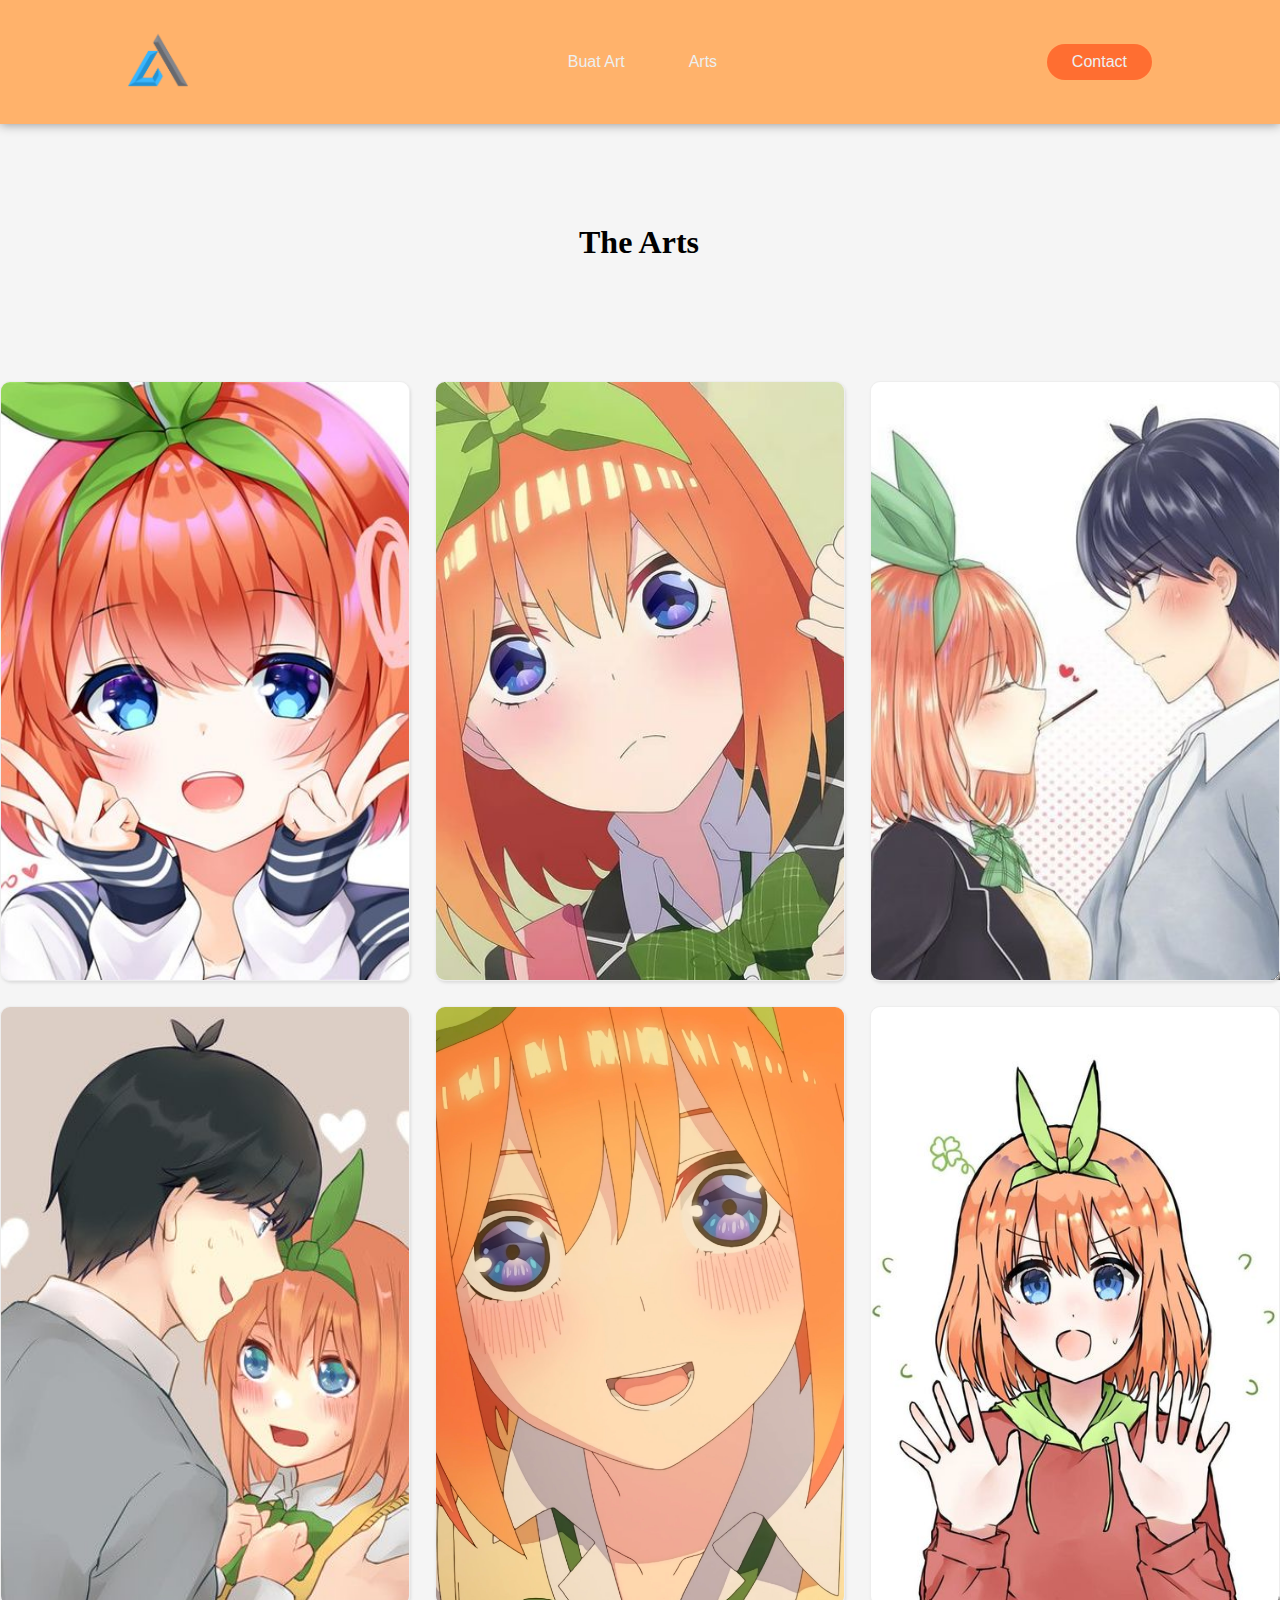
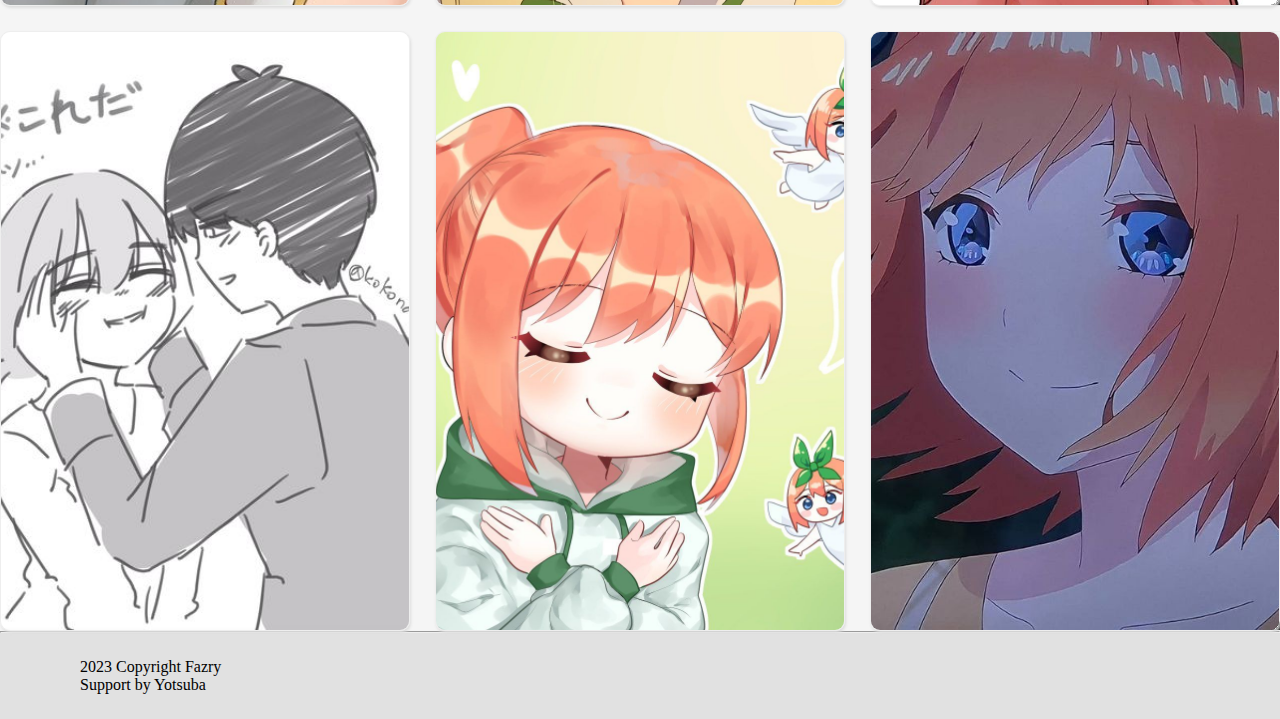
<file: html/artist.html>
<!DOCTYPE html>
<html lang="en">
<head>
    <meta charset="UTF-8">
    <meta http-equiv="X-UA-Compatible" content="IE=edge">
    <meta name="viewport" content="width=device-width, initial-scale=1.0">
    <link rel="stylesheet" href="../css/artist.css">
    <title>Artist</title>
</head>
<body>
    <header>
        <a href="index.html"><img src="../img/logo2.png" height="60px" alt="logo"></a>
        <nav>
            <ul class="nav__links">
                <li><a href="buat.html">Buat Art</a></li>
                <li><a href="artist.html">Arts</a></li>
            </ul>
        </nav>
        <a class="cta" href="#"><button>Contact</button></a>
    </header>

    <div class="opening">
        <h1>The Arts</h1>
    </div>

    <div class="container">
        <div class="gallery">
            <img src="../img/arts-yotsuba8.jpg" alt="arts">
            <div class="img-title img-caption-1">
                <a href="arts1.html"><h3>Shimo</h3>
                <p>Yotsuba</p>
                </a>
            </div>
        </div>
        <div class="gallery">
            <img src="../img/arts-yotsuba9.jpg" alt="arts">
            <div class="img-title img-caption-2">
                <a href="arts2.html"><h3>m.craft</h3>
                <p>Yotsuba</p>
                </a>
            </div>
            
        </div>
        <div class="gallery">
            <img src="../img/arts-yotsuba10.jpg" alt="arts">
            <div class="img-title img-caption-3">
                <a href="arts3.html"><h3>Narrator 249</h3>
                <p>Yotsuba and Fuutaro</p>
                </a>
            </div>
            
        </div>
        <div class="gallery">
            <img src="../img/arts-yotsuba11.jpg" alt="arts">
            <div class="img-title img-caption-1">
                <a href="arts4.html"><h3>Skylar</h3>
                <p>Yotsuba and Fuutaro</p>
                </a>
            </div>
        </div>
        <div class="gallery">
            <img src="../img/yotsuba3.jpg" alt="arts">
            <div class="img-title img-caption-2">
                <a href="arts5.html"><h3>rikka.194</h3>
                <p>Yotsuba</p>
                </a>
            </div>
        </div>
        <div class="gallery">
            <img src="../img/arts-yotsuba16.jpg" alt="arts">
            <div class="img-title img-caption-3">
                <a href="arts6.html"><h3>Eliaskwan</h3>
                <p>Yotsuba</p>
                </a>
            </div>
        </div>
        <div class="gallery">
            <img src="../img/arts-yotsuba15.jpg" alt="arts">
            <div class="img-title img-caption-1">
                <a href="arts7.html"><h3>Sassa</h3>
                <p>Yotsuba and Fuutaro</p>
                </a>
            </div>
        </div>
        <div class="gallery">
            <img src="../img/content-yotsuba1.jpg" alt="arts">
            <div class="img-title img-caption-2">
                <a href="arts8.html"><h3>Nathan Santana</h3>
                <p>Yotsuba</p>
                </a>
            </div>
        </div>
        <div class="gallery">
            <img src="../img/arts-yotsuba5.jpg" alt="arts">
            <div class="img-title img-caption-3">
                <a href="arts9.html"><h3>Shimo</h3>
                <p>Yotsuba</p>
                </a>
            </div>
        </div>
    </div>
   


    <footer>
        <hr>
        <div class="foot">
            <p>2023 Copyright Fazry</p>
            <p>Support by Yotsuba</p>
        </div>
    </footer>
</body>
</html>
</file>
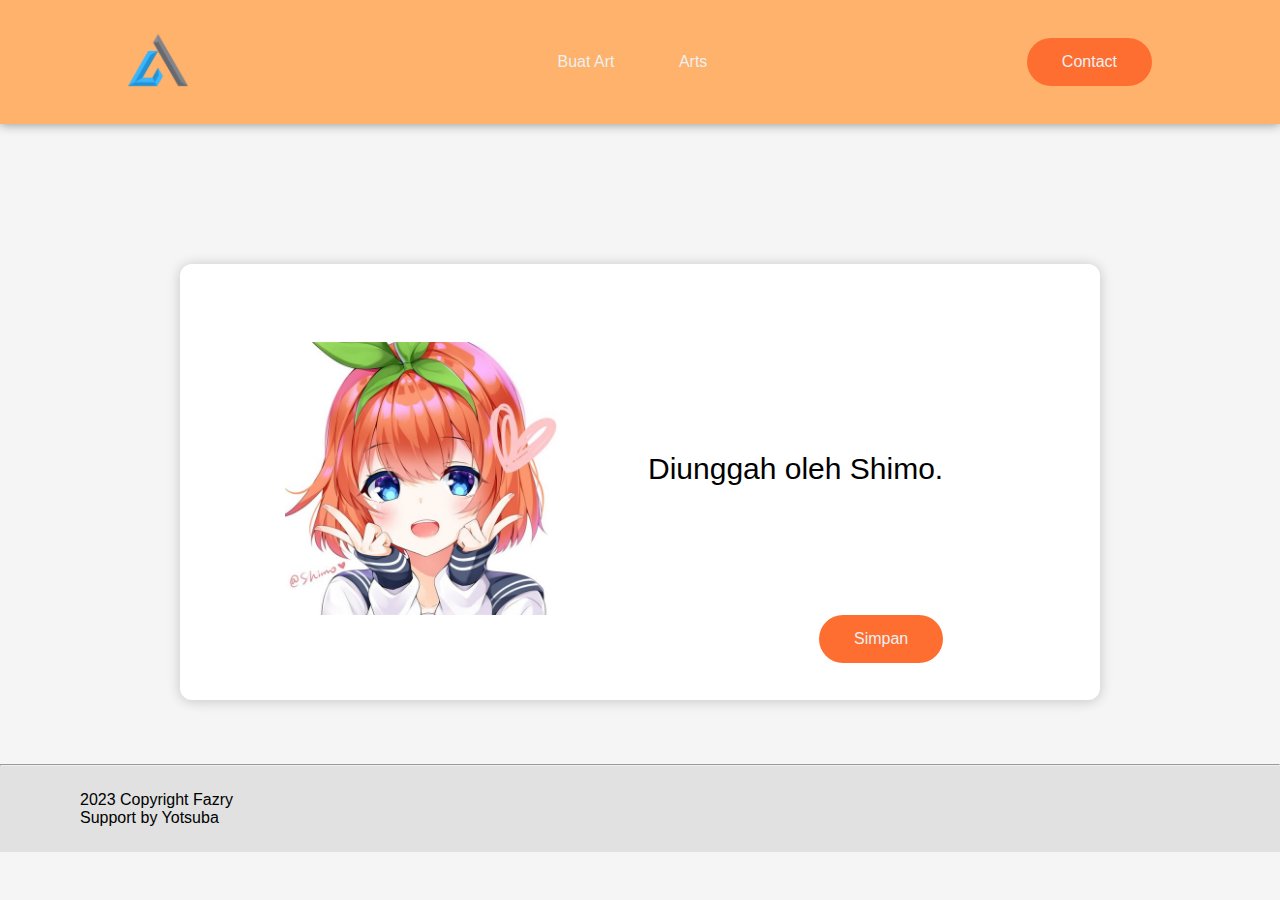
<file: html/arts1.html>
<!DOCTYPE html>
<html lang="en">
<head>
    <meta charset="UTF-8">
    <meta http-equiv="X-UA-Compatible" content="IE=edge">
    <meta name="viewport" content="width=device-width, initial-scale=1.0">
    <link rel="stylesheet" href="../css/arts-content.css">
    <link rel="stylesheet" href="../css/form.css">
    <title>Document</title>
</head>
<body>
    <header>
        <a href="index.html"><img src="../img/logo2.png" height="60px" alt="logo"></a>
        <nav>
            <ul class="nav__links">
                <li><a href="buat.html">Buat Art</a></li>
                <li><a href="artist.html">Arts</a></li>
            </ul>
        </nav>
        <a class="cta" href="#"><button>Contact</button></a>
    </header>

    <div id="daftar">
        <div class="home">
            <div class="sales-boxes">
                <div id="content">
                    <div class="kanan">
                        <p><img src="../img/arts-yotsuba8.jpg" width="50%" align="middle">Diunggah oleh Shimo.</p>
                        <a href="#"><button>Simpan</button></a>
                    </div>
                    </div>
                </div>
                </div>
            </div>
        </div>
    </div>
    
    <footer>
        <hr>
        <div class="foot">
            <p>2023 Copyright Fazry</p>
            <p>Support by Yotsuba</p>
        </div>
    </footer>
</body>
</html>
</file>
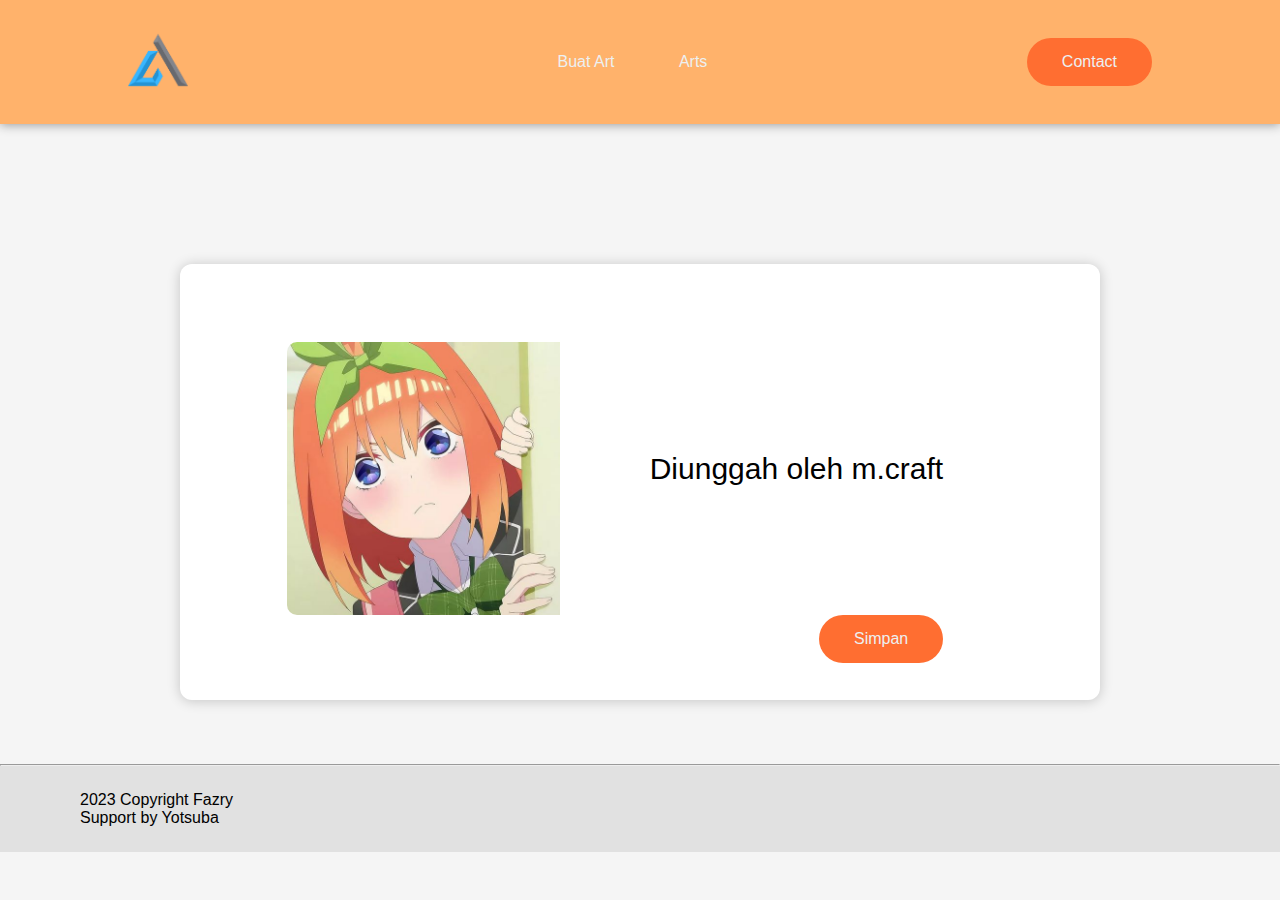
<file: html/arts2.html>
<!DOCTYPE html>
<html lang="en">
<head>
    <meta charset="UTF-8">
    <meta http-equiv="X-UA-Compatible" content="IE=edge">
    <meta name="viewport" content="width=device-width, initial-scale=1.0">
    <link rel="stylesheet" href="../css/arts-content.css">
    <link rel="stylesheet" href="../css/form.css">
    <title>Document</title>
</head>
<body>
    <header>
        <a href="index.html"><img src="../img/logo2.png" height="60px" alt="logo"></a>
        <nav>
            <ul class="nav__links">
                <li><a href="buat.html">Buat Art</a></li>
                <li><a href="artist.html">Arts</a></li>
            </ul>
        </nav>
        <a class="cta" href="#"><button>Contact</button></a>
    </header>

    <div id="daftar">
        <div class="home">
            <div class="sales-boxes">
                <div id="content">
                    <div class="kanan">
                        <p><img src="../img/arts-yotsuba9.jpg" width="50%" align="middle">Diunggah oleh m.craft</p>
                        <a href="#"><button>Simpan</button></a>
                    </div>
                    </div>
                </div>
                </div>
            </div>
        </div>
    </div>
    
    <footer>
        <hr>
        <div class="foot">
            <p>2023 Copyright Fazry</p>
            <p>Support by Yotsuba</p>
        </div>
    </footer>
</body>
</html>
</file>
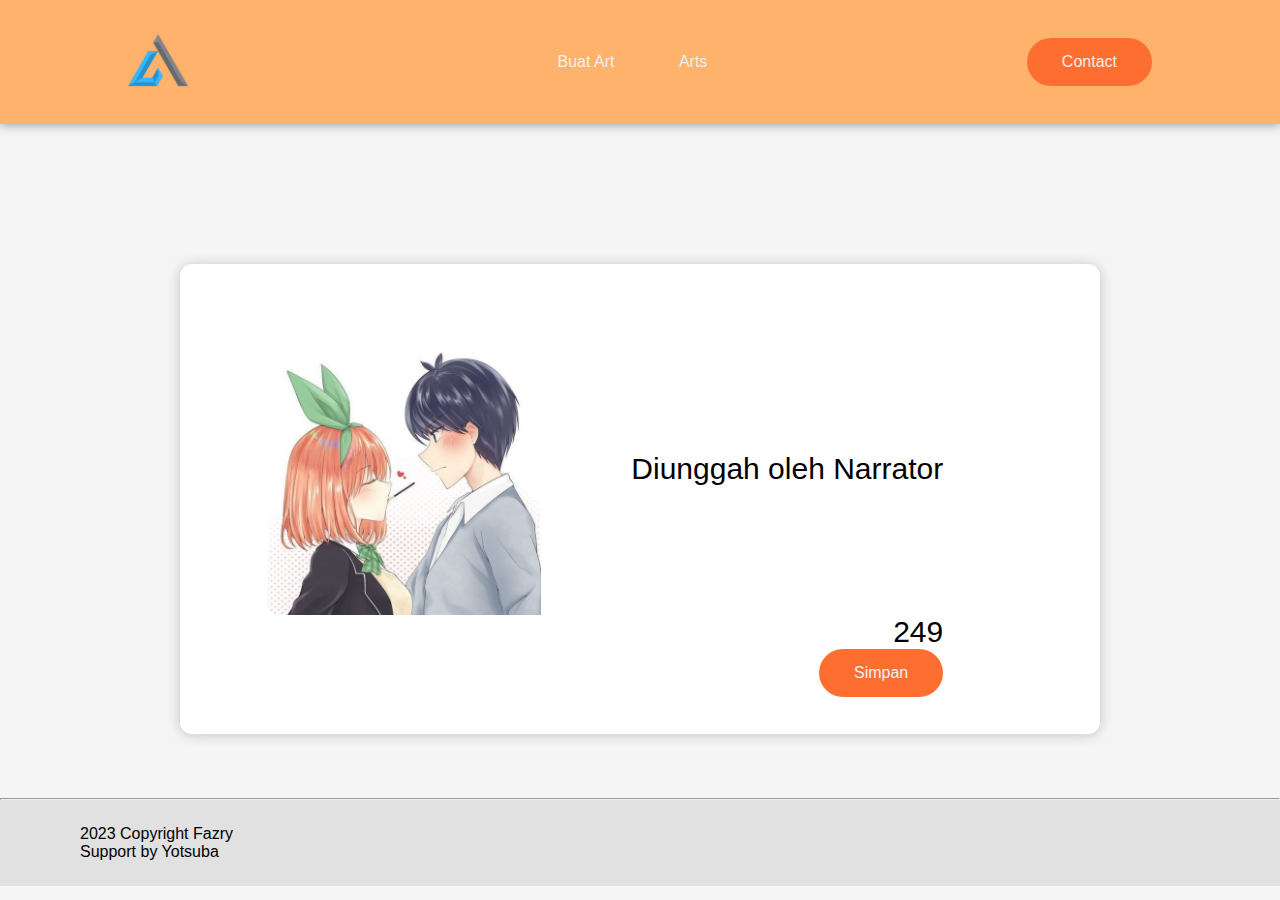
<file: html/arts3.html>
<!DOCTYPE html>
<html lang="en">
<head>
    <meta charset="UTF-8">
    <meta http-equiv="X-UA-Compatible" content="IE=edge">
    <meta name="viewport" content="width=device-width, initial-scale=1.0">
    <link rel="stylesheet" href="../css/arts-content.css">
    <link rel="stylesheet" href="../css/form.css">
    <title>Document</title>
</head>
<body>
    <header>
        <a href="index.html"><img src="../img/logo2.png" height="60px" alt="logo"></a>
        <nav>
            <ul class="nav__links">
                <li><a href="buat.html">Buat Art</a></li>
                <li><a href="artist.html">Arts</a></li>
            </ul>
        </nav>
        <a class="cta" href="#"><button>Contact</button></a>
    </header>

    <div id="daftar">
        <div class="home">
            <div class="sales-boxes">
                <div id="content">
                    <div class="kanan">
                        <p><img src="../img/arts-yotsuba10.jpg" width="50%" align="middle">Diunggah oleh Narrator 249</p>
                        <a href="#"><button>Simpan</button></a>
                    </div>
                    </div>
                </div>
                </div>
            </div>
        </div>
    </div>
    
    <footer>
        <hr>
        <div class="foot">
            <p>2023 Copyright Fazry</p>
            <p>Support by Yotsuba</p>
        </div>
    </footer>
</body>
</html>
</file>
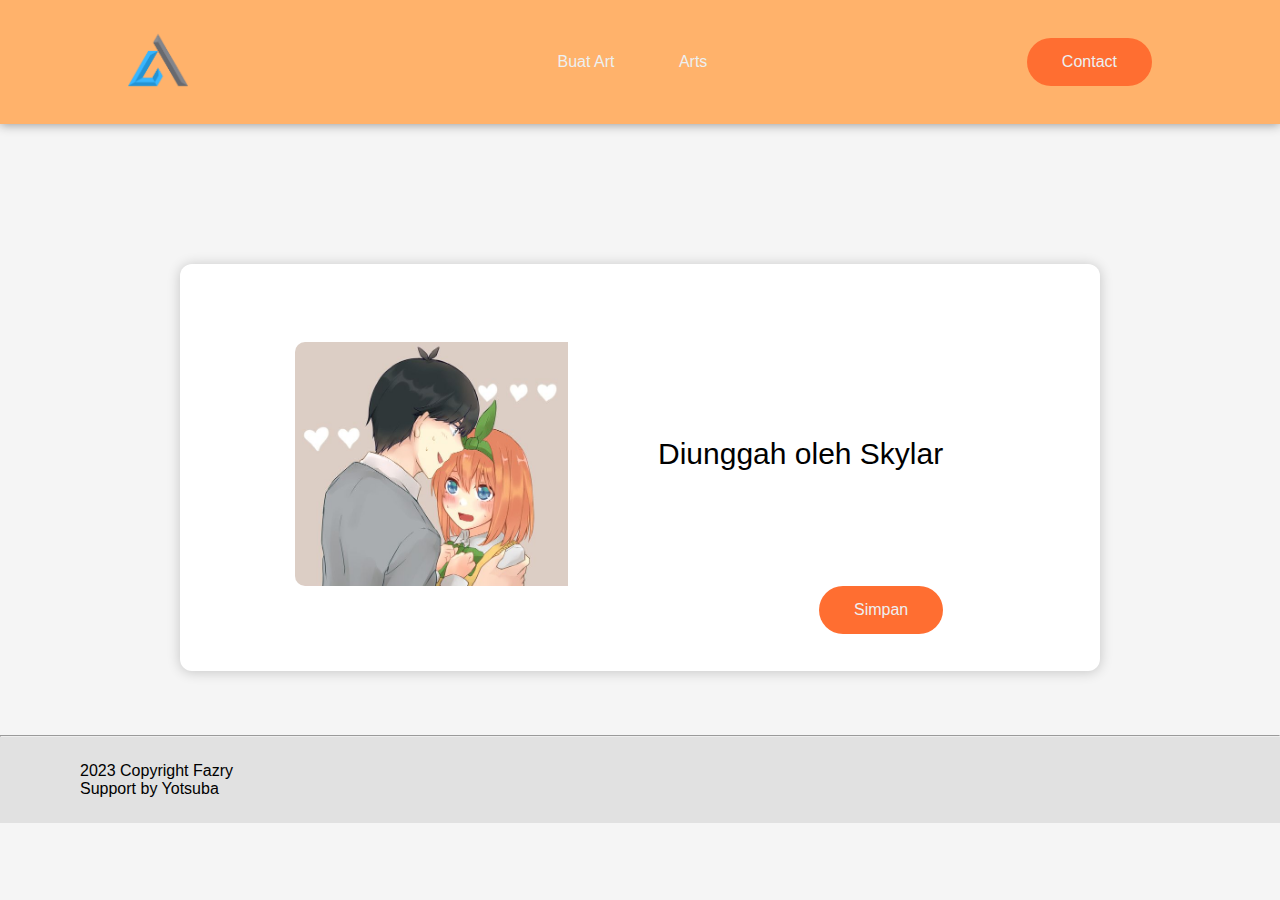
<file: html/arts4.html>
<!DOCTYPE html>
<html lang="en">
<head>
    <meta charset="UTF-8">
    <meta http-equiv="X-UA-Compatible" content="IE=edge">
    <meta name="viewport" content="width=device-width, initial-scale=1.0">
    <link rel="stylesheet" href="../css/arts-content.css">
    <link rel="stylesheet" href="../css/form.css">
    <title>Document</title>
</head>
<body>
    <header>
        <a href="index.html"><img src="../img/logo2.png" height="60px" alt="logo"></a>
        <nav>
            <ul class="nav__links">
                <li><a href="buat.html">Buat Art</a></li>
                <li><a href="artist.html">Arts</a></li>
            </ul>
        </nav>
        <a class="cta" href="#"><button>Contact</button></a>
    </header>

    <div id="daftar">
        <div class="home">
            <div class="sales-boxes">
                <div id="content">
                    <div class="kanan">
                        <p><img src="../img/arts-yotsuba11.jpg" width="50%" align="middle">Diunggah oleh Skylar</p>
                        <a href="#"><button>Simpan</button></a>
                    </div>
                    </div>
                </div>
                </div>
            </div>
        </div>
    </div>
    
    <footer>
        <hr>
        <div class="foot">
            <p>2023 Copyright Fazry</p>
            <p>Support by Yotsuba</p>
        </div>
    </footer>
</body>
</html>
</file>
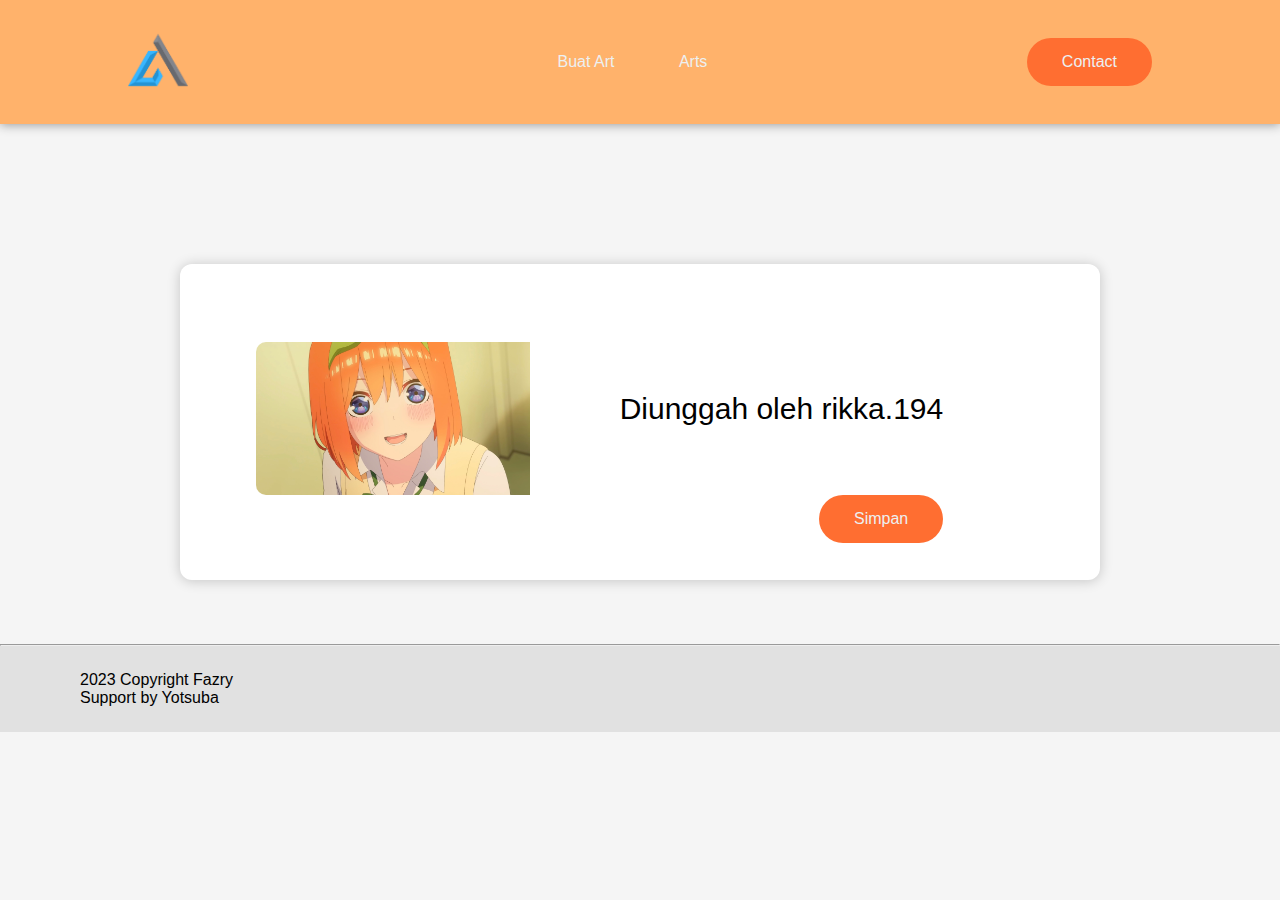
<file: html/arts5.html>
<!DOCTYPE html>
<html lang="en">
<head>
    <meta charset="UTF-8">
    <meta http-equiv="X-UA-Compatible" content="IE=edge">
    <meta name="viewport" content="width=device-width, initial-scale=1.0">
    <link rel="stylesheet" href="../css/arts-content.css">
    <link rel="stylesheet" href="../css/form.css">
    <title>Document</title>
</head>
<body>
    <header>
        <a href="index.html"><img src="../img/logo2.png" height="60px" alt="logo"></a>
        <nav>
            <ul class="nav__links">
                <li><a href="buat.html">Buat Art</a></li>
                <li><a href="artist.html">Arts</a></li>
            </ul>
        </nav>
        <a class="cta" href="#"><button>Contact</button></a>
    </header>

    <div id="daftar">
        <div class="home">
            <div class="sales-boxes">
                <div id="content">
                    <div class="kanan">
                        <p><img src="../img/yotsuba3.jpg" width="50%" align="middle">Diunggah oleh rikka.194</p>
                        <a href="#"><button>Simpan</button></a>
                    </div>
                    </div>
                </div>
                </div>
            </div>
        </div>
    </div>
    
    <footer>
        <hr>
        <div class="foot">
            <p>2023 Copyright Fazry</p>
            <p>Support by Yotsuba</p>
        </div>
    </footer>
</body>
</html>
</file>
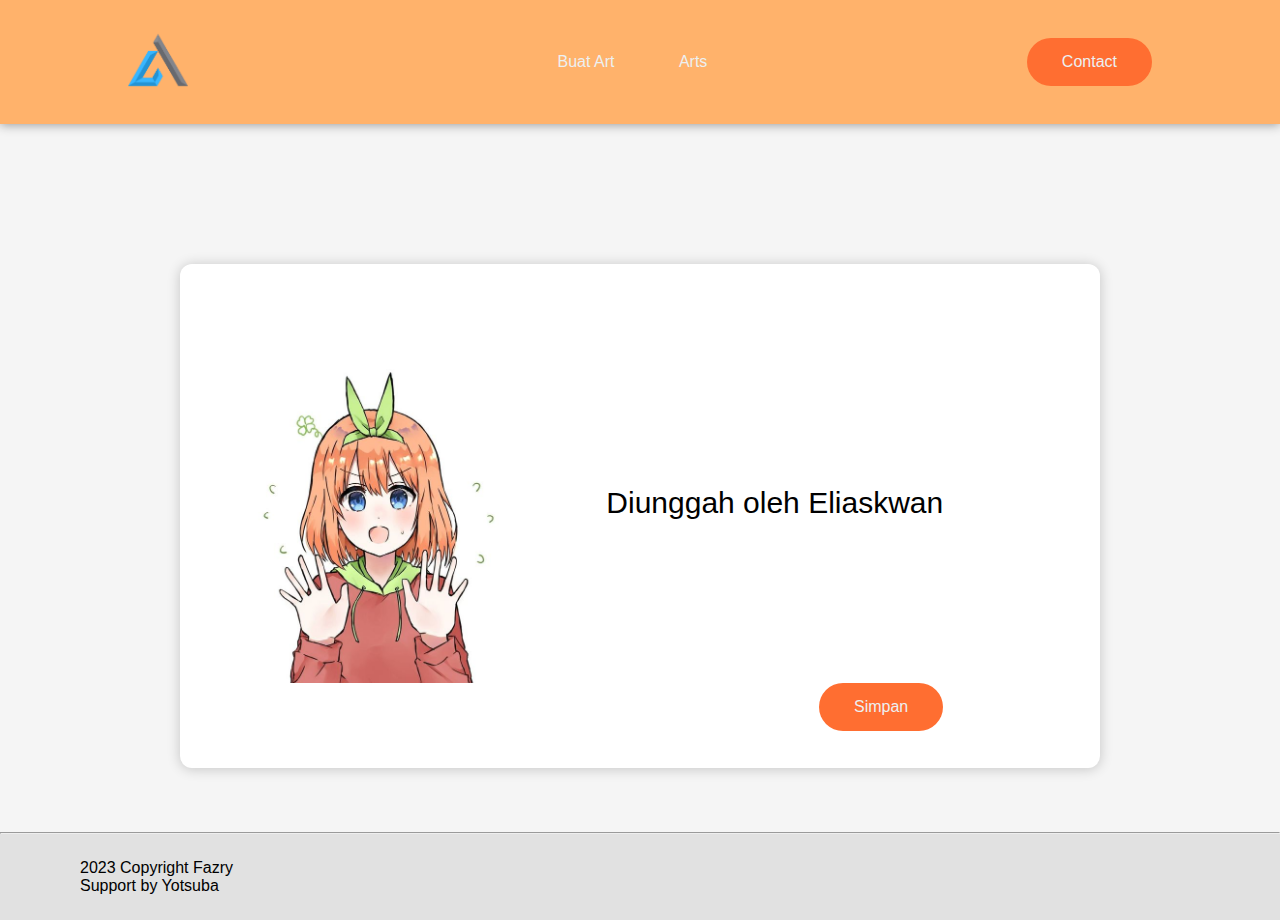
<file: html/arts6.html>
<!DOCTYPE html>
<html lang="en">
<head>
    <meta charset="UTF-8">
    <meta http-equiv="X-UA-Compatible" content="IE=edge">
    <meta name="viewport" content="width=device-width, initial-scale=1.0">
    <link rel="stylesheet" href="../css/arts-content.css">
    <link rel="stylesheet" href="../css/form.css">
    <title>Document</title>
</head>
<body>
    <header>
        <a href="index.html"><img src="../img/logo2.png" height="60px" alt="logo"></a>
        <nav>
            <ul class="nav__links">
                <li><a href="buat.html">Buat Art</a></li>
                <li><a href="artist.html">Arts</a></li>
            </ul>
        </nav>
        <a class="cta" href="#"><button>Contact</button></a>
    </header>

    <div id="daftar">
        <div class="home">
            <div class="sales-boxes">
                <div id="content">
                    <div class="kanan">
                        <p><img src="../img/arts-yotsuba16.jpg" width="50%" align="middle">Diunggah oleh Eliaskwan</p>
                        <a href="#"><button>Simpan</button></a>
                    </div>
                    </div>
                </div>
                </div>
            </div>
        </div>
    </div>
    
    <footer>
        <hr>
        <div class="foot">
            <p>2023 Copyright Fazry</p>
            <p>Support by Yotsuba</p>
        </div>
    </footer>
</body>
</html>
</file>
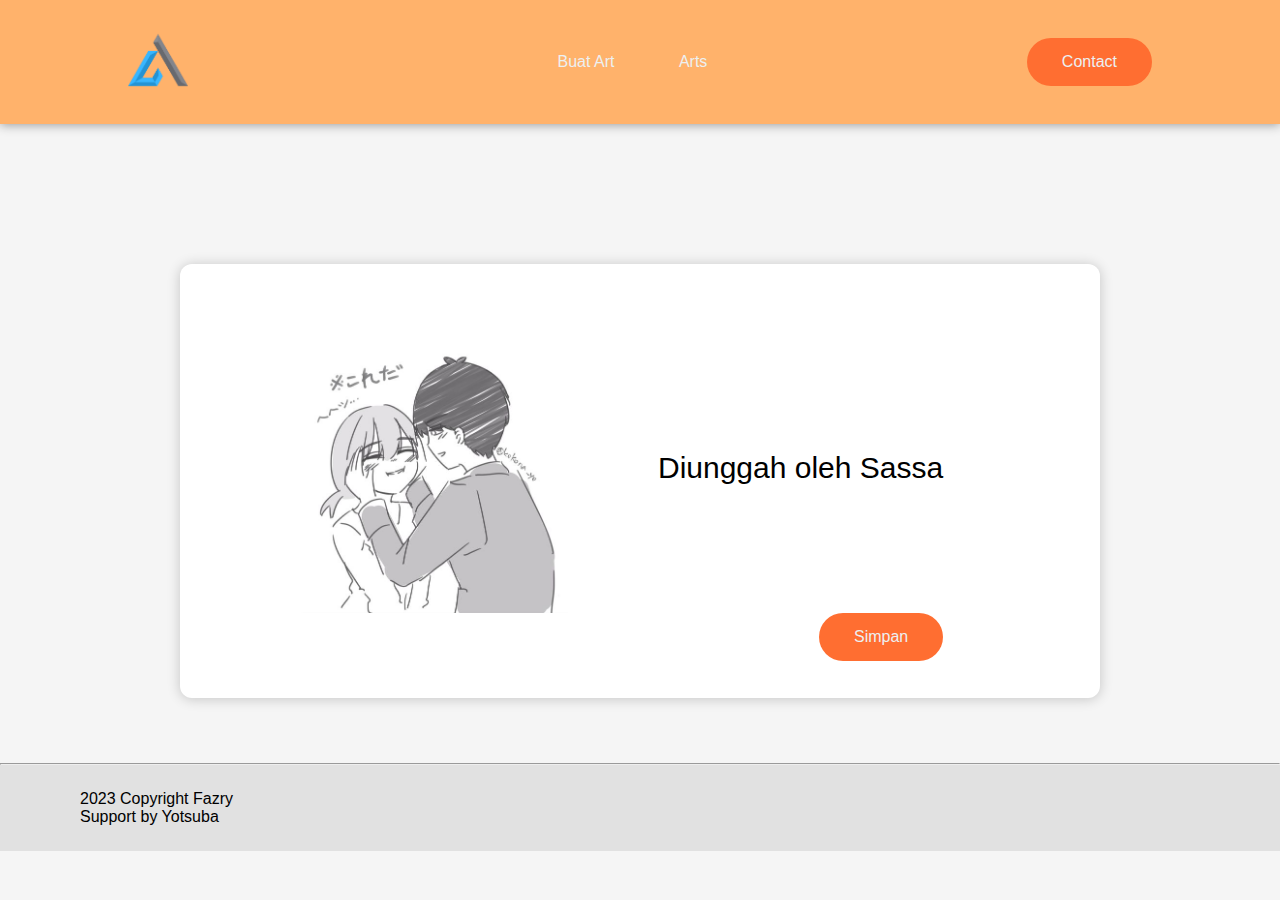
<file: html/arts7.html>
<!DOCTYPE html>
<html lang="en">
<head>
    <meta charset="UTF-8">
    <meta http-equiv="X-UA-Compatible" content="IE=edge">
    <meta name="viewport" content="width=device-width, initial-scale=1.0">
    <link rel="stylesheet" href="../css/arts-content.css">
    <link rel="stylesheet" href="../css/form.css">
    <title>Document</title>
</head>
<body>
    <header>
        <a href="index.html"><img src="../img/logo2.png" height="60px" alt="logo"></a>
        <nav>
            <ul class="nav__links">
                <li><a href="buat.html">Buat Art</a></li>
                <li><a href="artist.html">Arts</a></li>
            </ul>
        </nav>
        <a class="cta" href="#"><button>Contact</button></a>
    </header>

    <div id="daftar">
        <div class="home">
            <div class="sales-boxes">
                <div id="content">
                    <div class="kanan">
                        <p><img src="../img/arts-yotsuba15.jpg" width="50%" align="middle">Diunggah oleh Sassa</p>
                        <a href="#"><button>Simpan</button></a>
                    </div>
                    </div>
                </div>
                </div>
            </div>
        </div>
    </div>
    
    <footer>
        <hr>
        <div class="foot">
            <p>2023 Copyright Fazry</p>
            <p>Support by Yotsuba</p>
        </div>
    </footer>
</body>
</html>
</file>
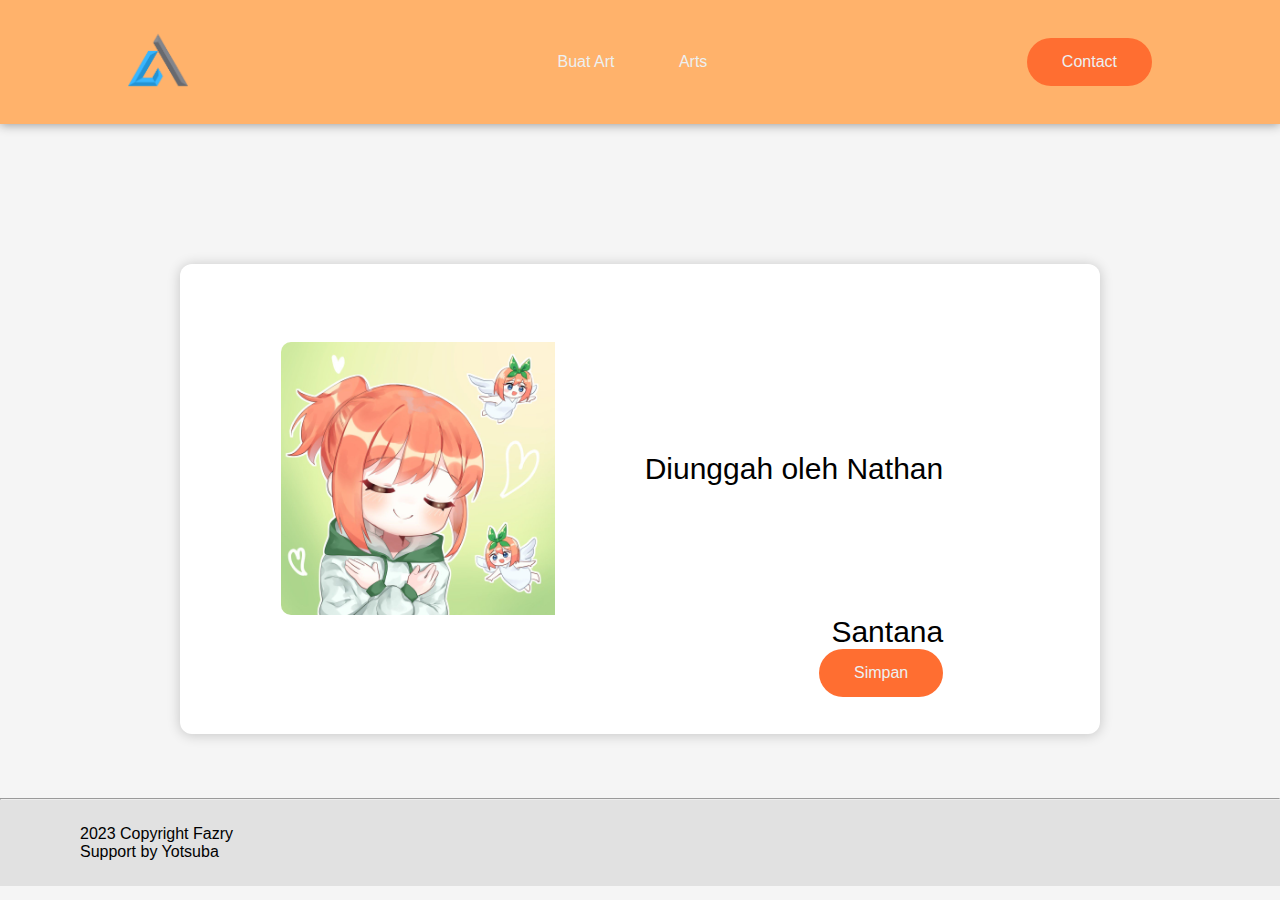
<file: html/arts8.html>
<!DOCTYPE html>
<html lang="en">
<head>
    <meta charset="UTF-8">
    <meta http-equiv="X-UA-Compatible" content="IE=edge">
    <meta name="viewport" content="width=device-width, initial-scale=1.0">
    <link rel="stylesheet" href="../css/arts-content.css">
    <link rel="stylesheet" href="../css/form.css">
    <title>Document</title>
</head>
<body>
    <header>
        <a href="index.html"><img src="../img/logo2.png" height="60px" alt="logo"></a>
        <nav>
            <ul class="nav__links">
                <li><a href="buat.html">Buat Art</a></li>
                <li><a href="artist.html">Arts</a></li>
            </ul>
        </nav>
        <a class="cta" href="#"><button>Contact</button></a>
    </header>

    <div id="daftar">
        <div class="home">
            <div class="sales-boxes">
                <div id="content">
                    <div class="kanan">
                        <p><img src="../img/content-yotsuba1.jpg" width="50%" align="middle">Diunggah oleh Nathan Santana</p>
                        <a href="#"><button>Simpan</button></a>
                    </div>
                    </div>
                </div>
                </div>
            </div>
        </div>
    </div>
    
    <footer>
        <hr>
        <div class="foot">
            <p>2023 Copyright Fazry</p>
            <p>Support by Yotsuba</p>
        </div>
    </footer>
</body>
</html>
</file>
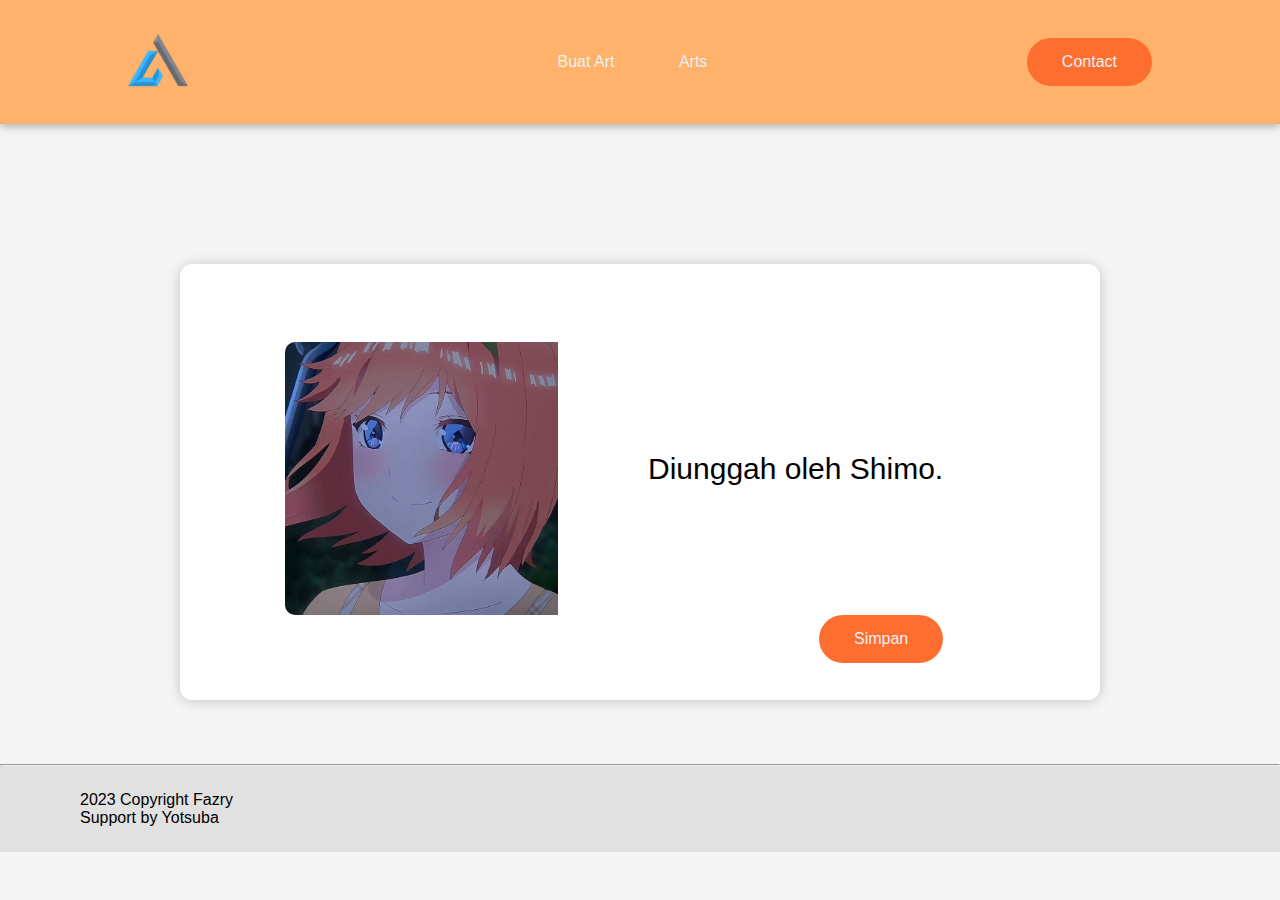
<file: html/arts9.html>
<!DOCTYPE html>
<html lang="en">
<head>
    <meta charset="UTF-8">
    <meta http-equiv="X-UA-Compatible" content="IE=edge">
    <meta name="viewport" content="width=device-width, initial-scale=1.0">
    <link rel="stylesheet" href="../css/arts-content.css">
    <link rel="stylesheet" href="../css/form.css">
    <title>Document</title>
</head>
<body>
    <header>
        <a href="index.html"><img src="../img/logo2.png" height="60px" alt="logo"></a>
        <nav>
            <ul class="nav__links">
                <li><a href="buat.html">Buat Art</a></li>
                <li><a href="artist.html">Arts</a></li>
            </ul>
        </nav>
        <a class="cta" href="#"><button>Contact</button></a>
    </header>

    <div id="daftar">
        <div class="home">
            <div class="sales-boxes">
                <div id="content">
                    <div class="kanan">
                        <p><img src="../img/arts-yotsuba5.jpg" width="50%" align="middle">Diunggah oleh Shimo.</p>
                        <a href="#"><button>Simpan</button></a>
                    </div>
                    </div>
                </div>
                </div>
            </div>
        </div>
    </div>
    
    <footer>
        <hr>
        <div class="foot">
            <p>2023 Copyright Fazry</p>
            <p>Support by Yotsuba</p>
        </div>
    </footer>
</body>
</html>
</file>
<file: css/artist.css>
*{
    box-sizing: border-box;
    margin: 0;
    padding: 0;
}


body{
    background-color: rgb(245, 245, 245);
}
li, a, button{
    font-family: "Montserrat", sans-serif;
    font-weight: 500;
    font-size: 16px;
    color: #edf0f1;
    text-decoration: none;
    
} 

.nav-bar {
    top: 0;
    left: 0;
    background-color: hsl(0, 0%, 95%);
    position: fixed;
    display: flex;
    padding: 0.5rem 4rem;
    align-items: center;
    justify-content: space-between;
    width: 100%;
    box-shadow: 0px 1px 10px #999999;
    z-index: 1;
  }
  
header{
    position: relative;
    display: flex;
    justify-content: space-between;
    /* justify-content: flex-end; */
    align-items: center;
    padding: 30px 10%;
    background-color: #FFB26B;
    box-shadow: 0px 1px 10px #999999;
    z-index: 100;

}


.logo{
    cursor: pointer;
    margin-right: auto;
}

.nav__links{
    list-style: none;
    padding-left: 50px;
}

.nav__links li{
    display: inline-block;
    padding: 0px 30px;
    margin-right: auto;
    font-size: medium;
}

.nav__links li a{
    transition: all 0.3s ease 0s;
}

.nav__links li a:hover{
    color: #FF7B54;
}


button{
    padding: 9px 25px;
    background-color: #FF6E31;
    border: none;
    border-radius: 50px;
    cursor: pointer;
    transition: all 0.3s ease 0s;
}

button:hover{
    background-color: #FF6E31(0,136,169,0.8);
}

.opening{
    text-align: center;
    padding: 100px 2px 120px 0px;
    transition-duration: 1s;
    transition-delay: 1s;
}


.container {
    margin: 0 auto;
    display: grid;
    grid-template-columns: 1fr 1fr 1fr;
    grid-gap: 25px;  
}

.gallery{
    position: relative;
    display: flex;
    flex-wrap: wrap;
    
}

.gallery img {
    width: 100%;
    height: 600px;
    object-fit: cover;
    border: 1px solid #eee;
    box-shadow: 1px 2px 3px #ddd;
    border-radius: 10px;
    box-sizing: border-box; 
}
 
.gallery .img-title {
    position: absolute;
    width: 100%;
    height: 100%;
    background-color: rgba(5, 5, 5, 0); 
    background-image: linear-gradient(to bottom, rgba(5, 5, 5, 0), rgba(5,5,5,1));
    border-radius: 10px;
    border: 1px solid #eee;
    box-sizing: border-box; 
} 

.img-title p,h3{
    padding: 0 auto;
    text-align: center;
    color: #fff;
    line-height: 35px;
    position: relative;
    top: 250px;
    text-shadow: 1px 1px rgba(5, 5, 5, 0.5);
    
} 

.gallery .img-caption-1 {
    left: -100%;
    transition: all .5s;
}

.gallery:hover .img-caption-1 {
    left: 0;
    transition: all .5s;
}

.gallery .img-caption-3 {
    right: -100%;
    transition: all .5s;
}

.gallery:hover .img-caption-3 {
    right: 0;
    transition: all .5s;
}

.gallery .img-caption-2 {
    right: -700px;
    transition: all .5s;
}

.gallery:hover .img-caption-2 {
    right: 0;
    transition: all .5s;
}

@media all and (min-width: 768px) {

   .gallery.img-caption-3 {

        right: -300px;}
   }

footer{
    background-color: rgb(225, 225, 225);
}
footer .foot{
    padding: 25px 0px 25px 80px;
}
</file>
<file: css/arts-content.css>
*{
    box-sizing: border-box;
    margin: 0;
    padding: 0;
}


body{
    background-color: rgb(245, 245, 245);
}
li, a, button{
    font-family: "Montserrat", sans-serif;
    font-weight: 500;
    font-size: 16px;
    color: #edf0f1;
    text-decoration: none;
    
} 

.nav-bar {
    top: 0;
    left: 0;
    background-color: hsl(0, 0%, 95%);
    position: fixed;
    display: flex;
    padding: 0.5rem 4rem;
    align-items: center;
    justify-content: space-between;
    width: 100%;
    box-shadow: 0px 1px 10px #999999;
    z-index: 1;
  }
  
header{
    position: relative;
    display: flex;
    justify-content: space-between;
    /* justify-content: flex-end; */
    align-items: center;
    padding: 30px 10%;
    background-color: #FFB26B;
    box-shadow: 0px 1px 10px #999999;
    z-index: 100;

}


.logo{
    cursor: pointer;
    margin-right: auto;
}

.nav__links{
    list-style: none;
    padding-left: 50px;
}

.nav__links li{
    display: inline-block;
    padding: 0px 30px;
    margin-right: auto;
    font-size: medium;
}

.nav__links li a{
    transition: all 0.3s ease 0s;
}

.nav__links li a:hover{
    color: #FF7B54;
}

button{
    padding: 9px 25px;
    background-color: #FF6E31;
    border: none;
    border-radius: 50px;
    cursor: pointer;
    transition: all 0.3s ease 0s;
}

button:hover{
    background-color: #FF6E31(0,136,169,0.8);
}

.daftar{
    top: 33%;
    left: 8%;
    position: absolute;
}

.home{
    padding: 140px 180px 0px 180px;
}

.sales-boxes {
    background: white;
    padding: 3% 4% 4% 4%;
    border-radius: 12px;
    box-shadow: 0 1px 13px rgba(0, 0, 0, 0.2);
    margin-bottom: 7%;
}
.naik{
    display: inline-block;
}

#nama, #email, #nomor{
    display: block;
}
.naik input{
    height: 45px;
    width: 400px;
    outline: none;
    font-size: 16px;
    border-radius: 5px;
    padding-left: 15px;
    border: 1px solid #ccc;
    border-bottom-width: 2px;
    transition: all 0.3s ease;
}
.button{
    padding:2% 0px 0px 0%;
    text-decoration: none;
}
.button a{
    text-align: left;
    text-decoration: none;
    border: none;
    font-size: 22px;
    color: #FFF;
    padding: 10px 13px;
    background-color: #EA5C2B;
    border-radius: 6px;
    cursor: pointer;
    transition: all 0.3s ease;
}
.button a:hover{
    text-align: left;
    background-color: rgb(177, 0, 222);
    font-size: 28px;
    transition: 0.4s;
}

.pr{   
    background-color: white;
    padding: 20px 80px 20px 80px;
    border-radius: 12px;
    text-align: justify;
    box-shadow: 0 1px 13px rgba(0, 0, 0, 0.2);
    margin-bottom: 5.5%;
}
.pr h1{
    padding: 25px 0px 15px 0px;
}
.list p{
    padding-top: 10px;
}

.kanan{
    display: inline-block;
    font-size: 30px;
    text-align: right;
    padding-right: 120px;
    padding-top: 50px;
}
.kanan img{
    padding-right: 90px;
    border-radius: 10px;
    box-sizing: border-box; 
    float: center;
}

button{
    padding: 15px 35px;
    background-color: #FF6E31;
    border: none;
    border-radius: 50px;
    cursor: pointer;
    transition: all 0.3s ease 0s;
    float: center;
}

button:hover{
    background-color: #FF6E31(0,136,169,0.8);
}

footer{
    background-color: rgb(225, 225, 225);
}
footer .foot{
    padding: 25px 0px 25px 80px;
}
</file>
<file: css/form.css>
*{
    margin: 0;
    padding: 0;
    box-sizing: border-box;
    font-family: 'Poppins', sans-serif;
}
h1{
    text-align: center;
    padding-bottom: 27px;
}
.content form .user-details{
    display: flex;
    flex-wrap: wrap;
    justify-content: space-between;
    margin: 0px 0px 0px 0px;
}
form .user-details .input-box{
    margin-bottom: 15px;
    width: calc(100% / 2 - 20px);
}
form .user-details .input-box2{
    margin-bottom: 20px;
    width: calc(100% / 2 - 20px);
}
form .input-box span .details{
    display: block;
    font-weight: 500;
    margin-bottom: 5px;
}
.user-details .input-box input{
    height: 45px;
    width: 100%;
    outline: none;
    font-size: 16px;
    border-radius: 5px;
    padding-left: 15px;
    border: 1px solid #ccc;
    border-bottom-width: 2px;
    transition: all 0.3s ease;
}
.select{
    height: 45px;
    width: 100%;
    outline: none;
    font-size: 16px;
    border-radius: 5px;
    padding-left: 15px;
    border: 1px solid #ccc;
    border-bottom-width: 2px;
    transition: all 0.3s ease;
}
.user-details .input-box2 textarea{
    padding-top: 3%;
    height: 88%;
    width: 100%;
    outline: none;
    font-size: 16px;
    border-radius: 5px;
    padding-left: 15px;
    border: 1px solid #ccc;
    border-bottom-width: 2px;
    transition: all 0.3s ease;
}
.user-details .input-box .topp{
    margin-top: 10px;
}
.user-details .input-box .checkbox{
    margin-right: 10px;
    margin-bottom: 22px;
    height: 30px; 
    width: 30px;
    border-radius: 3px;
}
.user-details .input-box .checkbox2{
    margin-right: 10px;
    height: 30px; 
    width: 30px;
    border-radius: 3px;
}
.user-details .input-box .check{
    position: absolute;
    margin-top: 2px;
}
.user-details .input-box input:focus,
.user-details .input-box input:valid,
.user-details .input-box2 textarea:focus,
.user-details .input-box select option:valid {
    border-color: #9b59b6;
}
form .gender-details .gender-title{
    font-size: 20px;
    font-weight: 500;
}
form .category{
    display: flex;
    width: 28%;
    margin: 14px 0 ;
    justify-content:space-between;
}
form .category label{
    display: flex;
    align-items: center;
    cursor: pointer;
}
form .category label .dot{
    height: 18px;
    width: 18px;
    border-radius: 50%;
    margin-right: 10px;
    background: #d9d9d9;
    border: 5px solid transparent;
    transition: all 0.3s ease;
}
#dot-1:checked ~ .category label .one,
#dot-2:checked ~ .category label .two{
    background: #0059ff;
    border-color: #d9d9d9;
}
form input[type="radio"]{
    display: none;
}
form .button3{
    padding-left: 30%;
    display:block;
    align-items: center;
    height: 45px;
    margin: 30px 0px 0px 0px;
}
form .button3{
    padding: 0;
    text-align: center;
}
form .button3 input{
    height: 40px;
    width: calc(60% / 2 - 75px);
    border-radius: 5px;
    border: none;
    color: #fff;
    font-size: 18px;
    font-weight: 500;
    letter-spacing: 1px;
    cursor: pointer;
    transition: all 0.3s ease;
    background: rgb(0, 194, 0);
}
form .button3 input:hover{
    background: rgb(0, 243, 0);
}
form .button2 input{
    background: rgb(198, 0, 0);
}
form .button2 input:hover{
    background: rgb(255, 13, 13);
}
input[type="file"]{
    display: none;
}
.button_img{
    border: none;
    font-size: 16px;
    color: #FFF;
    padding: 8px 14px;
    background-color: #4070F4;
    border-radius: 6px;
    margin-left: 10px;
    transition: all 0.3s ease;
    cursor: pointer;
}
.button_img:hover{
    background-color:#7598f8;
}
</file>
